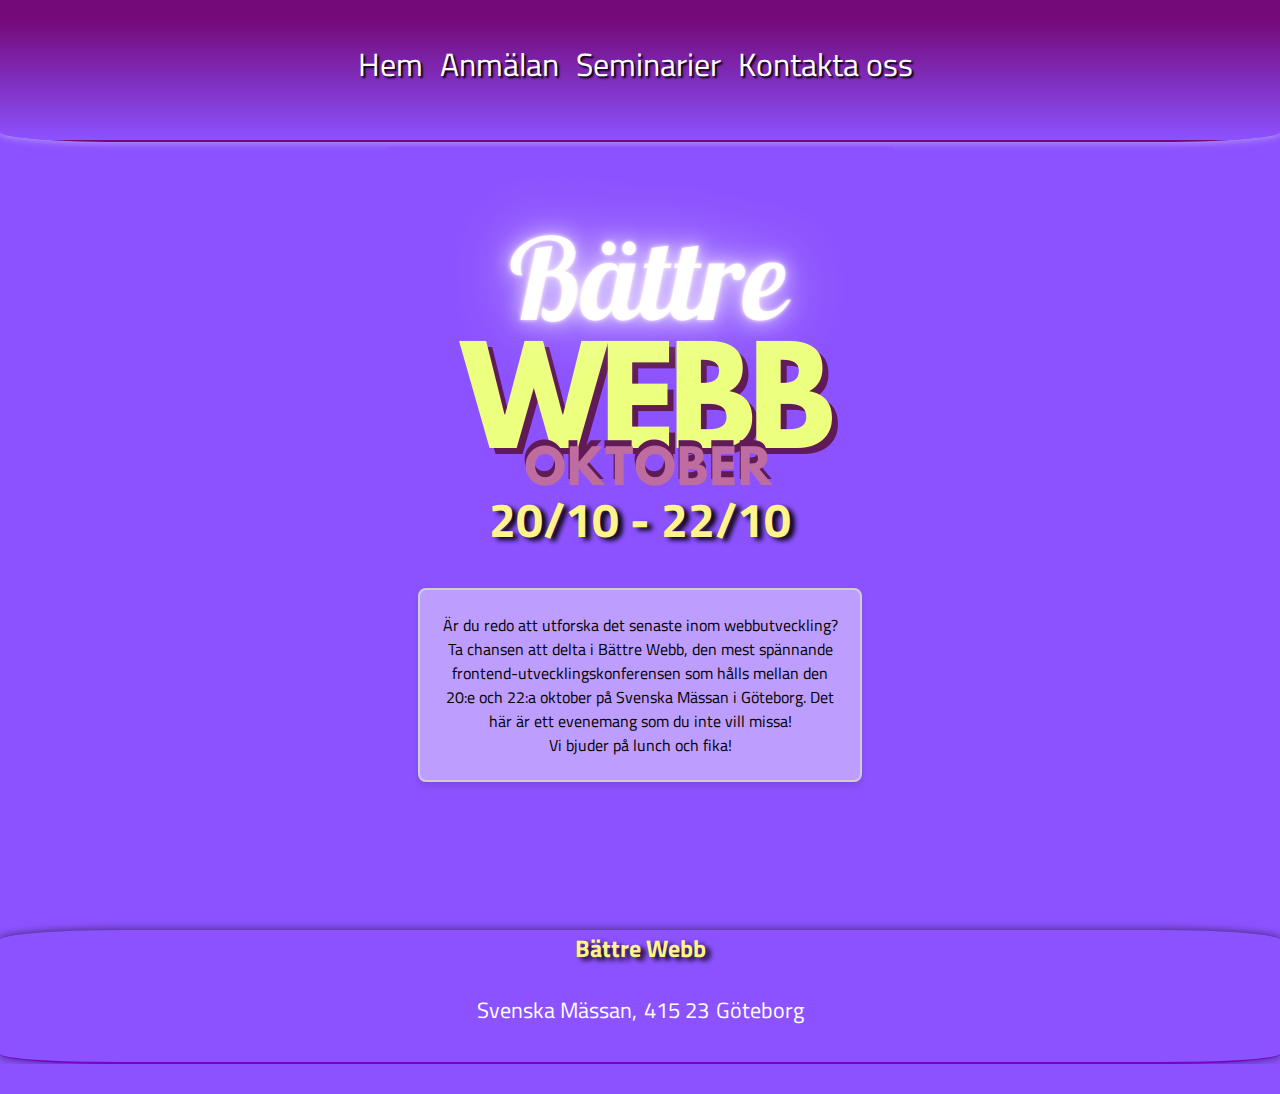
<file: index.html>
<!DOCTYPE html>
<html lang="en">
<head>
    <meta charset="UTF-8">
    <meta name="description" content="Bättre Web, ett måste för dig som älskar webbdesign.">
    <meta name="viewport" content="width=device-width, initial-scale=1.0">
    <link rel="stylesheet" href="styles.css">
    <link rel="preconnect" href="https://fonts.googleapis.com">
<link rel="preconnect" href="https://fonts.gstatic.com" crossorigin>
<link href="https://fonts.googleapis.com/css2?family=Oswald:wght@300&family=Titillium+Web:wght@300&display=swap" rel="stylesheet">
    <title>Bättre Webb</title>
</head>
<body>
    <div class="background-image"></div>
   <header>
        <nav>
             <ul>
                <li><a href="index.html">Hem</a></li>
                <li><a href="anmälan.html">Anmälan</a></li>
                <li><a href="seminarier.html">Seminarier</a></li>
                <li><a href="contact.html">Kontakta oss</a></li>
             </ul>
         </nav>
   </header>
<main>
    <div class="logga-container">
      <img class="logga" alt="logga" src="Recourses/betterwebbsmaller.png">
   </div>
    <div class="date">
        <h1>20/10 - 22/10</h1>
    </div>
    <div class="info">
        <p>Är du redo att utforska det senaste inom webbutveckling? 
        Ta chansen att delta i Bättre Webb, den mest spännande frontend-utvecklingskonferensen 
        som hålls mellan den 20:e och 22:a oktober på Svenska Mässan i Göteborg. 
        Det här är ett evenemang som du inte vill missa! <br>
        Vi bjuder på lunch och fika!
        </p>
    </div>
</main>
<div class="footer">
    <footer>
    <h1>Bättre Webb</h1>
    <ul>
        <li>Svenska Mässan,</li>
        <li>415 23</li>
        <li>Göteborg</li>
     </ul>
    </footer>
</div>
</body>
</html>
</file>
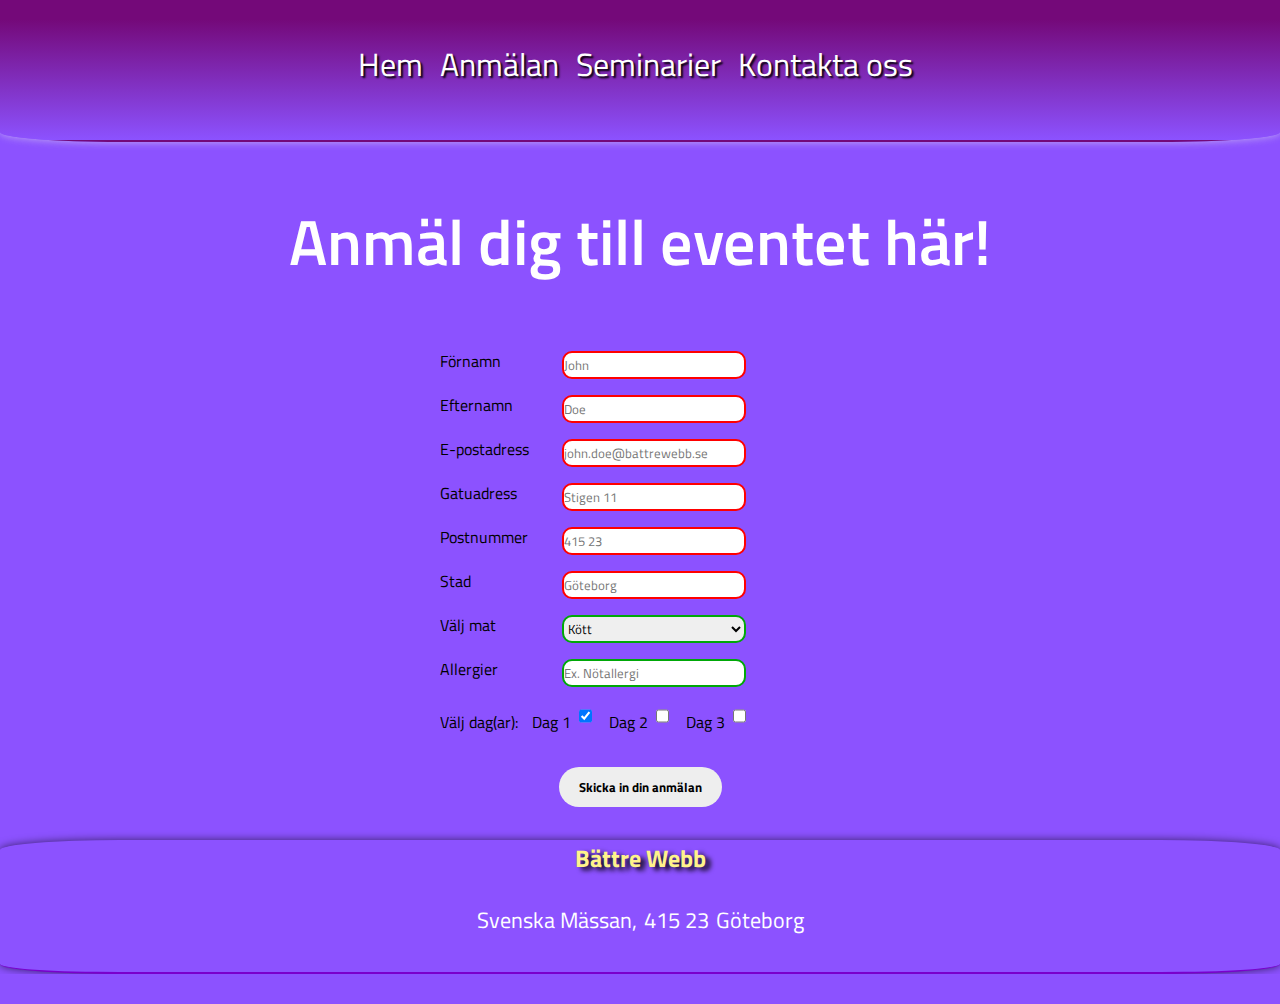
<file: anmälan.html>
<!DOCTYPE html>
<html lang="en">
<head>
    <meta charset="UTF-8">
    <meta name="description" content="Bättre Web, ett måste för dig som älskar webbdesign.">
    <meta name="viewport" content="width=device-width, initial-scale=1.0">
    <link rel="stylesheet" href="anmälan.css">
    <link rel="stylesheet" href="styles.css">
    <link href="https://fonts.googleapis.com/css2?family=Oswald:wght@300&family=Titillium+Web:wght@300&display=swap" rel="stylesheet">
    <title>Bättre Webb</title>
</head>
<body>
    <header>
        <nav>
            <ul>
               <li><a href="index.html">Hem</a></li>
               <li><a href="anmälan.html">Anmälan</a></li>
               <li><a href="seminarier.html">Seminarier</a></li>
               <li><a href="contact.html">Kontakta oss</a></li>
            </ul>
        </nav>
  </header>
    <section id="reg" class="reg">
        <form>
            <h2>Anmäl dig till eventet här!</h2>
                    <section class="form-section">
                         <label class="form-label"for="form-fname"> Förnamn </label>
                         <input id="form-fname" type="text" required pattern="[A-Za-zåäöÅÄÖ]+" value="" placeholder="John" />
                     </section>
                    <section class="form-section">
                <label class="form-label" for="form-lname"> Efternamn </label>
                <input id="form-lname" type="text" required pattern="[A-Za-zåäöÅÄÖ]+" value="" placeholder="Doe" />
                     </section>
            
            <section class="form-section">
                <label class="form-label" for="form-email"> E-postadress </label>
                <input id="form-email" type="text" required value="" placeholder="john.doe@battrewebb.se" />
            </section>
    
            <section class="form-section">
                <label class="form-label" for="form-street"> Gatuadress </label>
                <input id="form-street" type="text" required value="" placeholder="Stigen 11" />
            </section>
            
            <section class="form-section">
                <label class="form-label" for="form-zip"> Postnummer </label>
                <input id="form-zip" type="text" required pattern="[0-9]+" value="" placeholder="415 23" />
            </section>
            <section class="form-section">
                <label class="form-label" for="form-state"> Stad </label>
                <input id="form-state" type="text" required pattern="[A-Za-zåäöÅÄÖ]+" value="" placeholder="Göteborg" />
            </section>
            
            
            <section class="form-section">
            <label class="form-label" for="mat">Välj mat</label>
            <select id="mat" name="mat">
                <option Value="meat">Kött</option>
                <option Value="fisk">Fisk</option>
                <option Value="veg">Vegetarisk</option>
            </select>
        </section>
        <section class="form-section">
            <label class="form-label" for="form-allergier"> Allergier </label>
            <input id="form-allergier" type="text"  value="" placeholder="Ex. Nötallergi" />
        </section>

        <section class="form-section">
            <div class="dag">Välj dag(ar):
            <label class="container">Dag 1
                <input class="box" type="checkbox" checked="checked">
                <span class="checkmark"></span>
              </label>
              <label class="container">Dag 2
                <input type="checkbox">
                <span class="checkmark"></span>
              </label>
              <label class="container">Dag 3
                <input type="checkbox">
                <span class="checkmark"></span>
              </label>
            </div>
        </section>
            <section class="knapp">
                <button type="submit">Skicka in din anmälan</button>
            </div>
            </section>
        </form>
    </section>
    <section id="footer" class="footer">
        <footer>
        <h1>Bättre Webb</h1>
        <ul>
            <li>Svenska Mässan,</li>
            <li>415 23</li>
            <li>Göteborg</li>
         </ul>
        </footer>
</body>
</html>
</file>
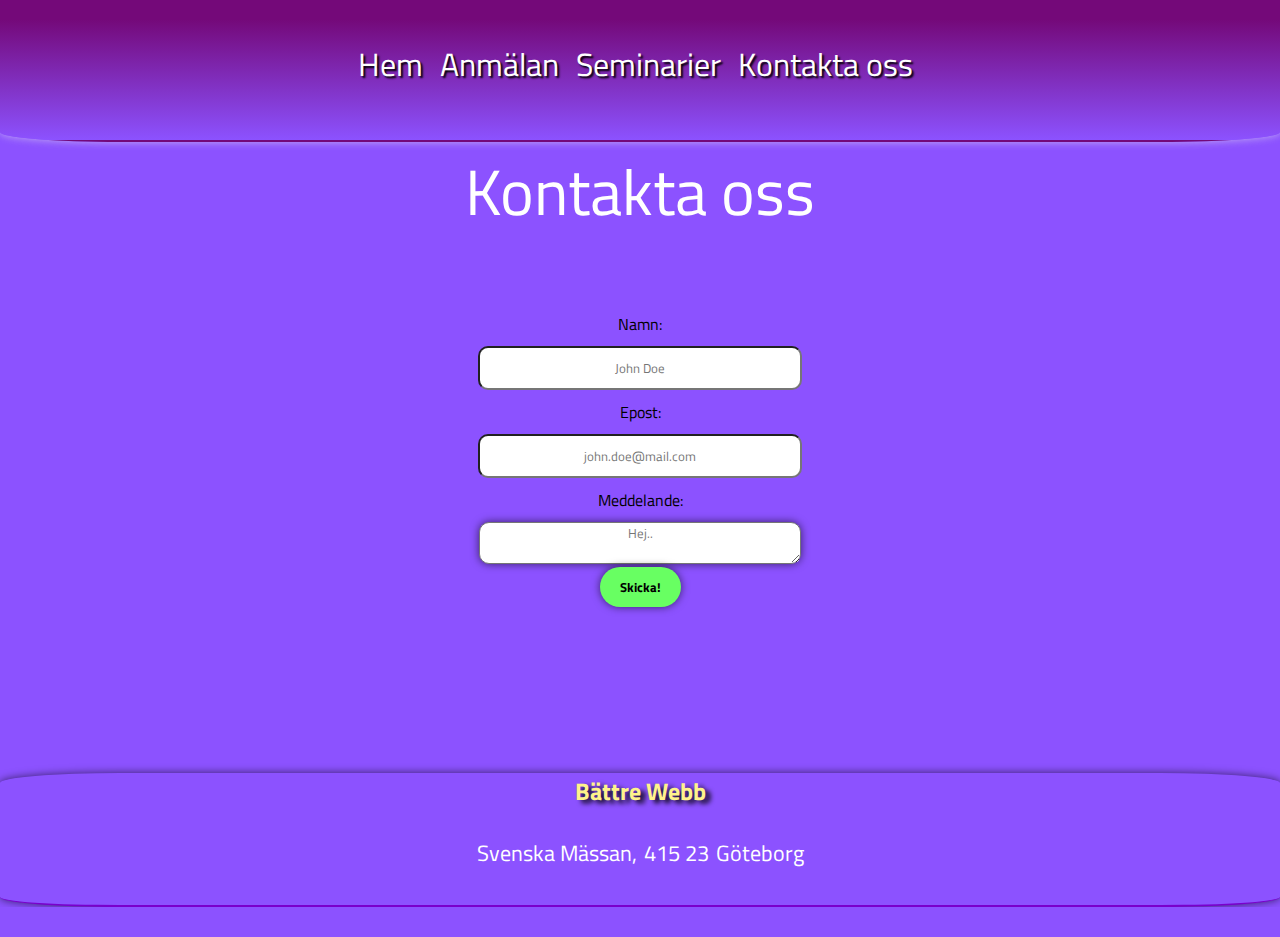
<file: contact.html>
<!DOCTYPE html>
<html lang="en">
<head>
    <meta charset="UTF-8">
    <meta name="description" content="Bättre Web, ett måste för dig som älskar webbdesign.">
    <meta name="viewport" content="width=device-width, initial-scale=1.0">
    <link rel="stylesheet" href="styles.css">
    <link rel="stylesheet" href="contact.css">
    <link rel="preconnect" href="https://fonts.googleapis.com">
<link rel="preconnect" href="https://fonts.gstatic.com" crossorigin>
<link href="https://fonts.googleapis.com/css2?family=Oswald:wght@300&family=Titillium+Web:wght@300&display=swap" rel="stylesheet">
    <title>Bättre Webb</title>
</head>
<body>
   <header>
         <nav>
             <ul>
                <li><a href="index.html">Hem</a></li>
                <li><a href="anmälan.html">Anmälan</a></li>
                <li><a href="seminarier.html">Seminarier</a></li>
                <li><a href="contact.html">Kontakta oss</a></li>
             </ul>
         </nav>
   </header>
   <main>
    <section class="form">
        <h2>Kontakta oss</h2>
        <form>
            <label for="namn">Namn:</label>
            <input type="text" id="namn" placeholder="John Doe" name="name" required>
    
            <label for="email">Epost:</label>
            <input type="email" id="email" placeholder="john.doe@mail.com" name="email" required>
    
            <label for="Meddelande">Meddelande:</label>
            <textarea class="meddelande-area" id="meddelande" placeholder="Hej.." name="meddelande" rows="4" required></textarea>
    <div class="button">
            <button type="button">Skicka!</button>
            
    </div>
        </form>
    </section>

<section id="footer" class="footer">
    <footer>
    <h1>Bättre Webb</h1>
    <ul>
        <li>Svenska Mässan,</li>
        <li>415 23</li>
        <li>Göteborg</li>
     </ul>
    </footer>
</section>
</main>
</body>
</html>
</file>
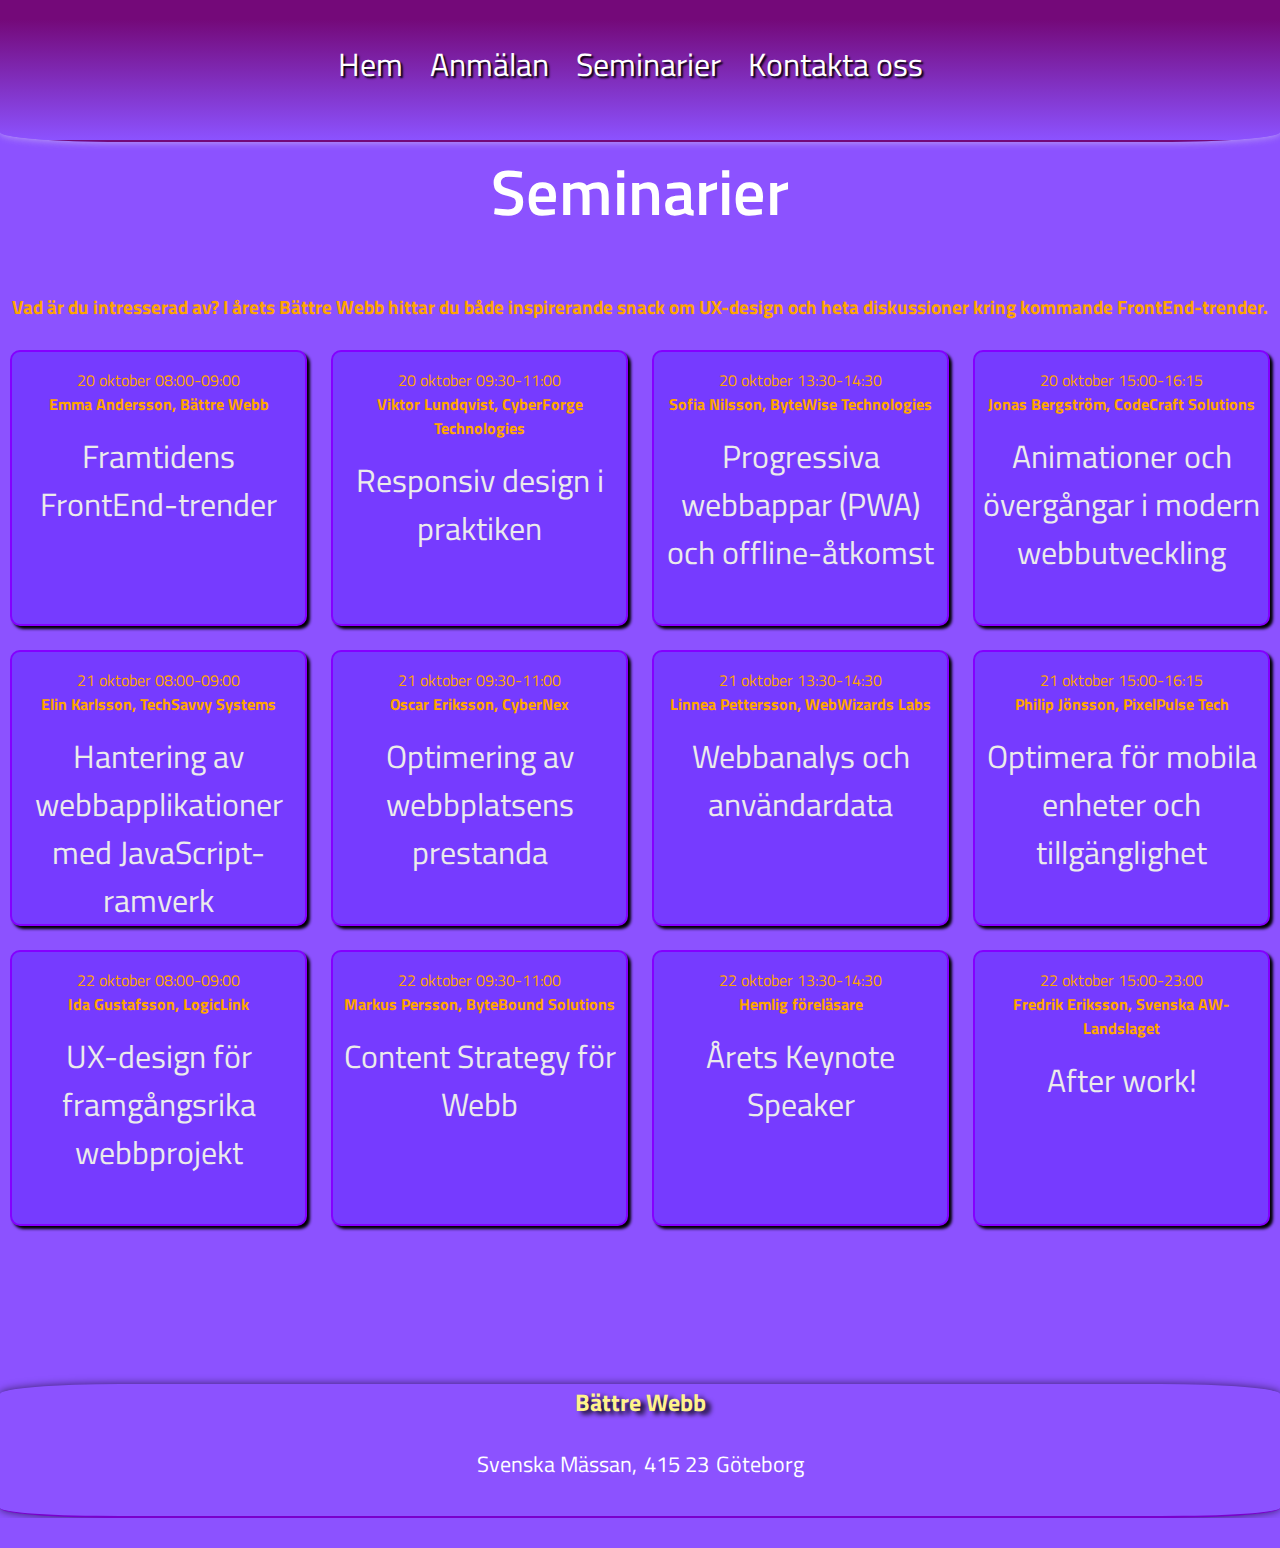
<file: seminarier.html>
<!DOCTYPE html>
<html lang="en">
<head>
    <meta charset="UTF-8">
    <meta name="description" content="Bättre Web, ett måste för dig som älskar webbdesign.">
    <meta name="viewport" content="width=device-width, initial-scale=1.0">
    <link rel="stylesheet" href="styles.css">
    <link rel="stylesheet" href="seminarier.css">
    <link rel="preconnect" href="https://fonts.googleapis.com">
<link rel="preconnect" href="https://fonts.gstatic.com" crossorigin>
<link href="https://fonts.googleapis.com/css2?family=Oswald:wght@300&family=Titillium+Web:wght@300&display=swap" rel="stylesheet">
    <title>Bättre Webb</title>
</head>
<body>
   <header>
         <nav>
             <ul>
                <li><a href="index.html">Hem</a></li>
                <li><a href="anmälan.html">Anmälan</a></li>
                <li><a href="seminarier.html">Seminarier</a></li>
                <li><a href="contact.html">Kontakta oss</a></li>
             </ul>
         </nav>
   </header>
   <main>
<h2>Seminarier</h2>
<h3>Vad är du intresserad av? I årets Bättre Webb hittar du både inspirerande snack om UX-design och heta diskussioner kring kommande FrontEnd-trender.</h3>
<section id="seminarie" class="seminarie">
    <div class="parent">
        <div class="div1">
             <p class="seminar-date">
                20 oktober 08:00-09:00 <br> <b>Emma Andersson, Bättre Webb</b>
            </p> 
            Framtidens FrontEnd-trender
            </div>
        <div class="div2"><p class="seminar-date">
            20 oktober 09:30-11:00 <br> <b>Viktor Lundqvist, CyberForge Technologies</b>
        </p>  Responsiv design i praktiken
            </div>
        <div class="div3"> 
            <p class="seminar-date">
                20 oktober 13:30-14:30 <br> <b>Sofia Nilsson, ByteWise Technologies</b>
            </p> Progressiva webbappar (PWA) och offline-åtkomst
            </div>
        <div class="div4">
            <p class="seminar-date">
                20 oktober 15:00-16:15 <br> <b>Jonas Bergström, CodeCraft Solutions</b>
            </p>  Animationer och övergångar i modern webbutveckling
            </div>
        <div class="div5">
            <p class="seminar-date">
                21 oktober 08:00-09:00 <br> <b>Elin Karlsson, TechSavvy Systems</b>
            </p>  Hantering av webbapplikationer med JavaScript-ramverk
            </div>
        <div class="div6"> 
            <p class="seminar-date">
                21 oktober 09:30-11:00 <br> <b>Oscar Eriksson, CyberNex</b> 
            </p> 
            Optimering av webbplatsens prestanda
            </div>
        <div class="div7">
            <p class="seminar-date">
                21 oktober 13:30-14:30 <br> <b>Linnea Pettersson, WebWizards Labs</b>
            </p>  Webbanalys och användardata
        </div>
        <div class="div8">
            <p class="seminar-date">
                21 oktober 15:00-16:15 <br> <b>Philip Jönsson, PixelPulse Tech</b>
            </p>  Optimera för mobila enheter och tillgänglighet
            </div>
        <div class="div9">
            <p class="seminar-date">
                22 oktober 08:00-09:00 <br> <b>Ida Gustafsson, LogicLink</b> 
            </p>  UX-design för framgångsrika webbprojekt
            </div>
        <div class="div10">
            <p class="seminar-date">
                22 oktober 09:30-11:00 <br> <b>Markus Persson, ByteBound Solutions</b> 
            </p> Content Strategy för Webb
            </div>
            <div class="div11">
                <p class="seminar-date">
                    22 oktober 13:30-14:30 <br> <b>Hemlig föreläsare</b> 
                </p> Årets Keynote Speaker 
            </div>
            <div class="div12">
                <p class="seminar-date">
                    22 oktober 15:00-23:00 <br> <b>Fredrik Eriksson, Svenska AW-Landslaget</b>
                </p> After work!
            </div>
        </div>
</section>
<section id="footer" class="footer">
    <footer>
    <h1>Bättre Webb</h1>
    <ul>
        <li>Svenska Mässan,</li>
        <li>415 23</li>
        <li>Göteborg</li>
     </ul>
    </footer>
</section>
</main>
</body>
</html>
</file>
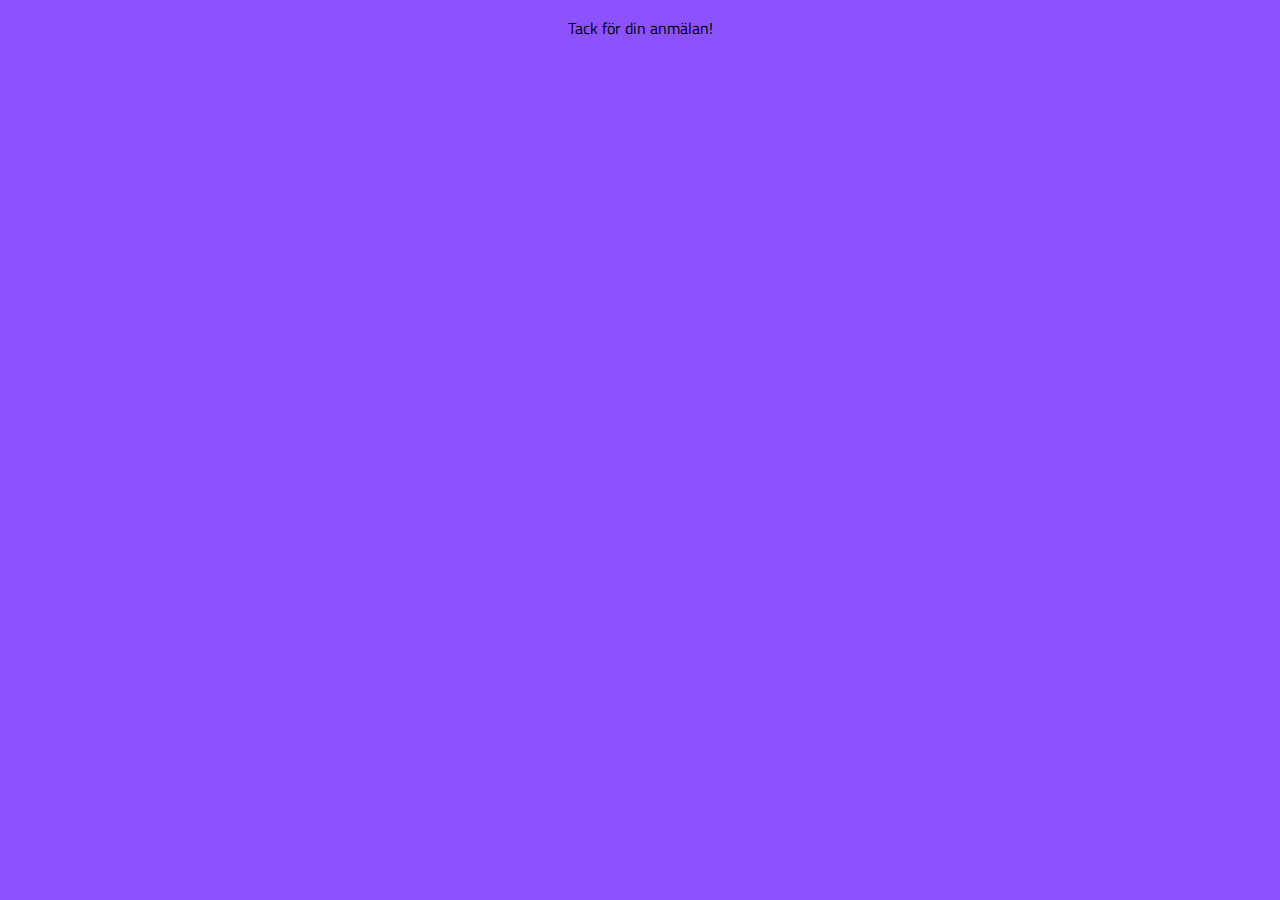
<file: tack.html>
<!DOCTYPE html>
<html lang="en">
<head>
    <meta charset="UTF-8">
    <meta name="viewport" content="width=device-width, initial-scale=1.0">
    <link rel="stylesheet" href="styles.css">
    <link rel="preconnect" href="https://fonts.googleapis.com">
<link rel="preconnect" href="https://fonts.gstatic.com" crossorigin>
<link href="https://fonts.googleapis.com/css2?family=Oswald:wght@300&family=Titillium+Web:wght@300&display=swap" rel="stylesheet">
    <title>Bättre Webb</title>
</head>
<body>
<main>

    <P> Tack för din anmälan!</P>
</main>
</div>
</body>
</html>
</file>
<file: styles.css>
* {

    font-family: 'Oswald', sans-serif;
    font-family: 'Titillium Web', sans-serif;
    scroll-behavior: smooth;
}

body {
    background-color: #8C52FF;
    background-repeat: no-repeat;
    background-size: cover;
    margin: 0;
    padding: 0;
    height: 80vh;
    min-width: 508px;
    
}
header {
  background: rgb(140,82,255);
  background: linear-gradient(0deg, rgba(140,82,255,1) 0%, rgba(116,9,121,1) 71%);
    border-bottom: 2px solid transparent;
    box-shadow: 0px 0px 8px rgba(231, 231, 231, 0.6);
    border-radius: 120px / 10px;
    color: #fff;
    padding: 20px;
    font-size: 2em;
    text-align: center;
    margin: -30px auto 0;
}

nav {
    margin-top: 50px;
}

ul {
    list-style-type: none;
    padding: 0;
}

li {
    display: inline;
    margin-right: 20px;
}

a {
    color: #ffffff;
    text-shadow: 2px 2px 2px black;
    text-decoration: none;
}

header nav ul li a:hover {
  color: white;
  text-shadow: 2px 2px 10px whitesmoke;
  font-weight: bold; 
}


.footer {
  margin-top: 5em;
  text-align: center;
  background-color: #8C52FF;
  border-bottom: 2px solid rgb(122, 0, 204);
  box-shadow: 0px 0px 8px rgba(0,0,0,.6);
  border-radius: 120px / 10px;
  color: #fff;
  font-size: 2em;
  text-align: center;
  margin-bottom: -2em;
 }

.footer h1 {
  font-size: 24px;
}

.footer ul {
  list-style-type: row; 
  padding: 0; 
}

.footer li {
  font-size: 22px;
  margin: 5px 0; 
}
.info {
  display: flex;
  height: 4em;
  width: 400px;
  align-items: center;
  justify-content: center;
  margin: 0 auto; 
  flex-direction: column;
}
  ul {
      margin-top: 10px;
  }

  li {
      margin-right: 10px;
  }
  .logga-container {
   text-align: center;
   margin-top: 5px;
  }
  
  h1 {
    color:rgb(255, 243, 139);
    text-align: center;
    font-size: 3em;
    text-shadow: 5px 3px 5px black;
    margin-top: -0.5em;
  }

p {
  text-align: center;
}
.info {
  border: 2px solid #cfcfcf; 
  background-color: #f8f9fa73; 
  color: #000; 
  padding: 20px;
  border-radius: 8px; 
  height: 150px;
  box-shadow: 0 4px 6px rgba(0, 0, 0, 0.1); 
}

.info:hover {
  transform: scale(1.05);
  transition: transform 0.2s ease; 
}
</file>
<file: anmälan.css>
body {
    background-color: #8C52FF;
    background-repeat: no-repeat;
    background-size: cover;
    margin: 0;
    padding: 0;
}

nav {
    margin-top: 20px;
}

ul {
    list-style-type: none;
    padding: 0;
}

li {
    display: inline;
    margin-right: 20px;
}

a {
    text-decoration: none;
    color: #fff;
}
form {
    /* border: 2px solid rgb(109, 109, 109); */
    height: 500px;
    margin: 50px auto 0;
    padding: 0 1em;
    display: flex;
    flex-direction: column;
    justify-content: left;
    align-items: center;
  }
  .form-section {
    margin: 6px;
    display: grid;
    grid-auto-flow: column;
    width: 400px;
    justify-content: flex-start;
}
  
  .parent div {
   border-radius: 10px;
  }
  .form-section.row {
      flex-direction: row;
  }
  button[type="submit"] {
    background-color: #eeeeee;
    color: #000000;
    padding: 10px 20px;
    border: none;
    border-radius: 25px;
    cursor: pointer;
    margin-top: 2em;
    font-weight: bold;
  }
  button[type="submit"]:hover {
    background-color: #999999;
    box-shadow: 0px 0px 20px 10px rgb(248, 248, 248);
  }
  select, input:valid {
    border: 2px solid rgb(0, 168, 8);
  }
 
  .error-message {
    display: none;
  }

  input:invalid {
    margin: 0;
    border: 2px solid red;
  }
  .footer {
    margin-top: 20em;
    text-align: center;
   }
  
  .footer h1 {
    font-size: 24px;
  }
  
  .footer ul {
    list-style-type: row; 
    padding: 0; 
  }
  
  .footer li {
    font-size: 22px;
    margin: 5px 0; 
  }

  h2 {
  text-align: center;
  margin-top: 0em;
  font-size: 4em;
  font-weight: 600;
  color: white;
}

  @media (max-width: 713px) {
    h2 {
      font-size: 2em;
    }
    a {
      font-size: 0.7em;
    }
  }
  select, input {
    padding:0px;
    border-radius:10px;
    height: 24px;
  }
  select, .form-label {
    min-width: 120px;
}
select, input[type=text] {
width: 180px;
margin: 2px;
}
.container {
margin-left: 10px;
}
#mat {
  width: 184px;
  height: 28px;
}
</file>
<file: contact.css>
h2{
    text-align: center;
    margin-top: 0em;
    font-size: 4em;
    font-weight: 400;
    color: white;
  }

form {
  height: 300px;
  margin: 50px auto 0;
  padding: 1em;
  display: flex;
  flex-direction: column;
  justify-content: center;
  align-items: center;
  margin-top: 1em;
}
.meddelande-area {
  height: 3em;
  width: 320px;
}
.form label,
.form input,
.form textarea {
    margin-bottom: 10px;
}
input {
  width: 300px; 
  text-align: center;
}
button[type="button"] {
  background-color: #68ff62;
  border: 2px solid rgb(143, 255, 109);
  box-shadow: 0px 0px 8px rgba(0,0,0,.6);
  color: #000000;
  font-weight: bold;
  padding: 10px 20px;
  border: none;
  border-radius: 25px;
  cursor: pointer;
  margin-top: -1em;
}
button[type="button"]:hover {
  background-color: #31ff31;
  box-shadow: 0px 0px 20px 10px rgb(248, 248, 248);
}
input {
  padding:10px;
  border-radius:10px;
}
textarea {
  padding:0;
  border-radius:10px;
  text-align: center;
  box-shadow: 0px 0px 8px rgba(0,0,0,.6);
}
@media (max-width: 713px) {
  a {
    font-size: 0.7em;
  }
}
</file>
<file: seminarier.css>
nav {
    margin-top: 50px;
}

ul {
    list-style-type: none;
    padding: 0;
}

li {
    display: inline;
    margin-right: 20px;
}

a {
    text-decoration: none;
    color: #fff;
}

h1 {
  color:rgb(255, 243, 139);
  text-align: center;
  font-size: 3em;
  text-shadow: 5px 3px 5px black;
  margin-top: -0.5em;
}

  h2{
    text-align: center;
    margin-top: 0em;
    font-size: 4em;
    font-weight: 600;
    color: white;
  }
   
  .parent {
    display: grid;
    grid-template-columns: repeat(4, 1fr);
    grid-template-rows: repeat(3, 1fr);
    grid-column-gap: 4px;
    grid-row-gap: 4px;
  }
  
  @media (max-width: 936px) {
    .parent {
      grid-template-columns: 1fr;
      
    }
  }
    
    .parent > div {
        border: 2px solid rgb(255, 255, 255);
        margin: 10px;
    }

.seminarie {
  color: rgb(235, 235, 235);
  width: 100%;
  padding: 0;
  margin: 0;
}

.seminarie {
    box-sizing: border-box;
}

.parent {
    box-sizing: border-box;
}


.parent div {
  border: 2px solid rgb(132, 0, 255);
  background-color: rgb(118, 59, 255);
  border-radius: 10px;
  text-align: center;
  font-size: 2em;
  box-shadow: 3px 3px 3px black;
}

.footer {
  margin-top: 5em;
  text-align: center;
  background-color: #8C52FF;
  border-bottom: 2px solid rgb(122, 0, 204);
  box-shadow: 0px 0px 8px rgba(0,0,0,.6);
  border-radius: 120px / 10px;
  color: #fff;
  font-size: 2em;
  text-align: center;
  margin-bottom: -2em;
 }

 .parent div:hover {
    transform: scale(1.05);
    transition: transform 0.5s ease;
    background-color:#7129ff;
    box-shadow: 0px 0px 20px 10px rgb(248, 248, 248);
  }

  .seminar-date {
    color: orange;
    font-size: 0.5em;
  }

  h3 {
    text-align: center;
    color: orange;
  }
  @media (max-width: 713px) {
    a {
      font-size: 0.7em;
    }
  }
</file>
